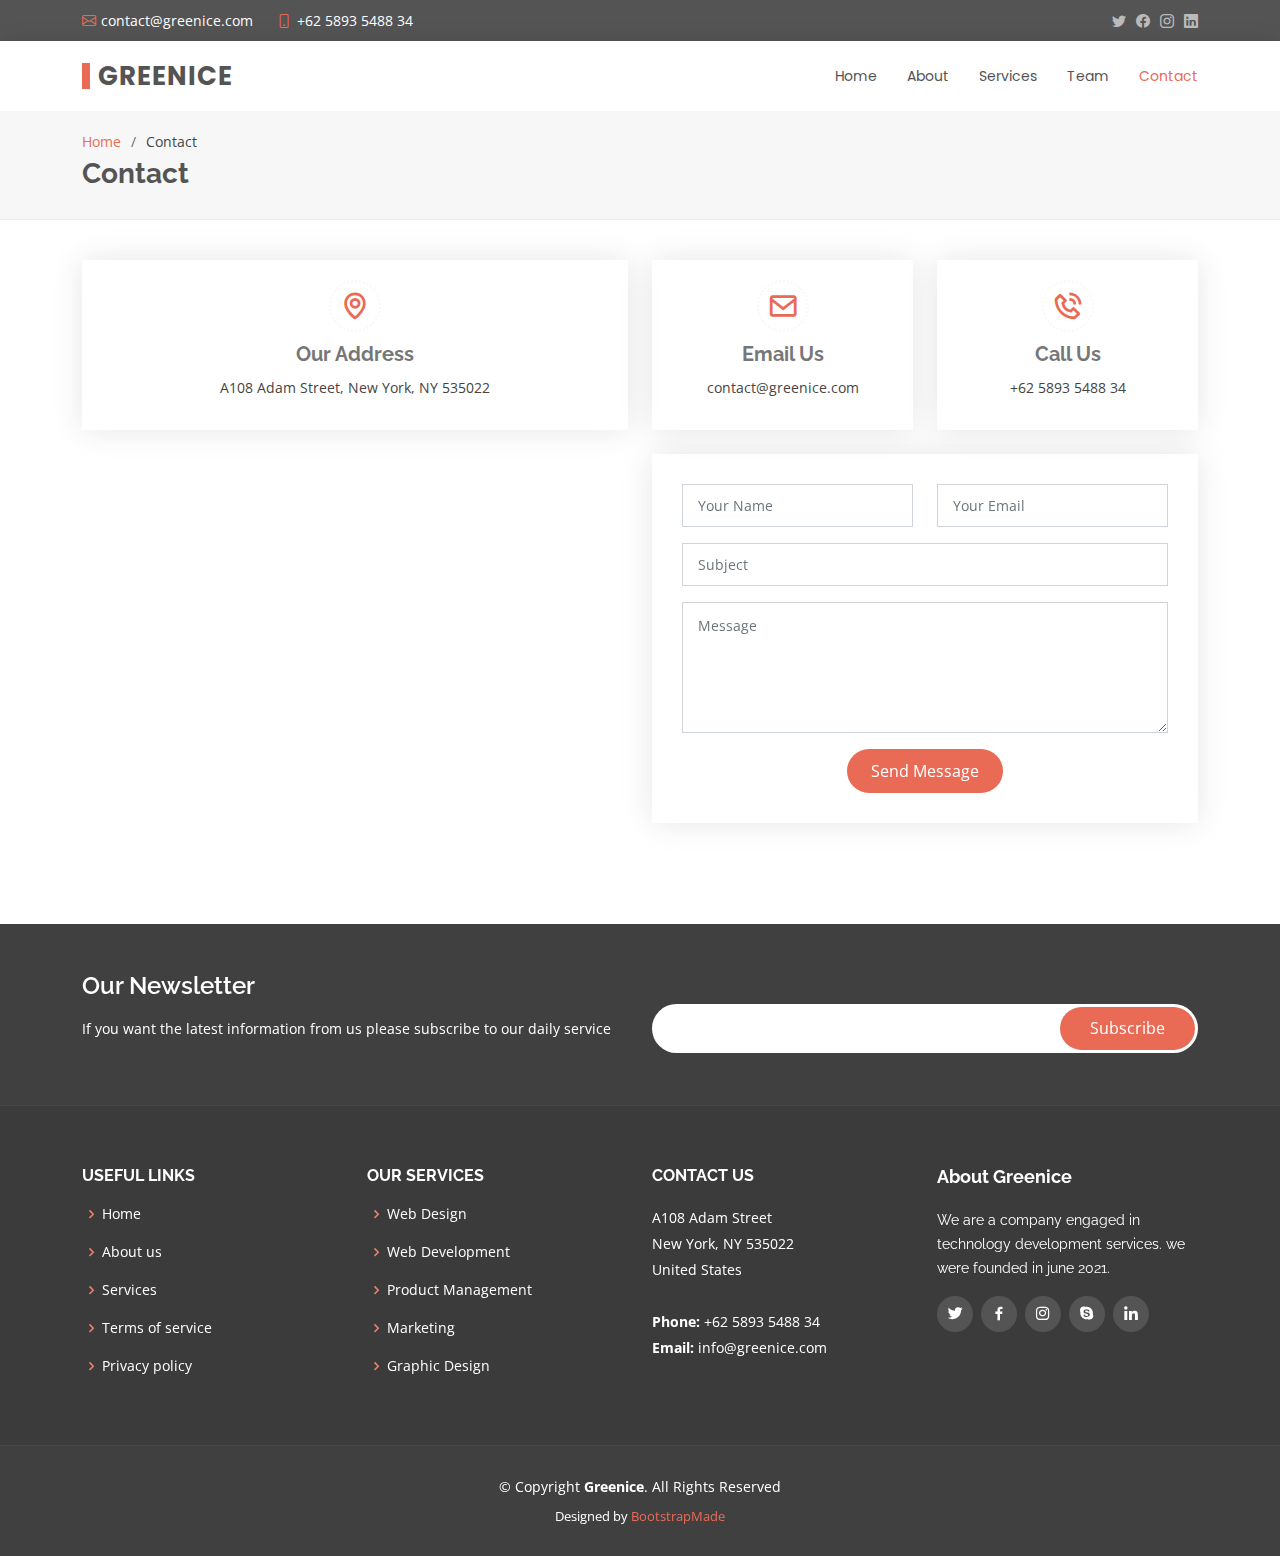
<file: contact.html>
<!DOCTYPE html>
<html lang="en">

<head>
  <meta charset="utf-8">
  <meta content="width=device-width, initial-scale=1.0" name="viewport">

  <title>Contact - Greenice</title>
  <meta content="" name="description">
  <meta content="" name="keywords">

  <!-- Favicons -->
  <link href="assets/img/favicon.png" rel="icon">
  <link href="assets/img/apple-touch-icon.png" rel="apple-touch-icon">

  <!-- Google Fonts -->
  <link href="https://fonts.googleapis.com/css?family=Open+Sans:300,300i,400,400i,600,600i,700,700i|Raleway:300,300i,400,400i,500,500i,600,600i,700,700i|Poppins:300,300i,400,400i,500,500i,600,600i,700,700i" rel="stylesheet">

  <!-- Vendor CSS Files -->
  <link href="assets/vendor/animate.css/animate.min.css" rel="stylesheet">
  <link href="assets/vendor/bootstrap/css/bootstrap.min.css" rel="stylesheet">
  <link href="assets/vendor/bootstrap-icons/bootstrap-icons.css" rel="stylesheet">
  <link href="assets/vendor/boxicons/css/boxicons.min.css" rel="stylesheet">
  <link href="assets/vendor/glightbox/css/glightbox.min.css" rel="stylesheet">
  <link href="assets/vendor/swiper/swiper-bundle.min.css" rel="stylesheet">

  <!-- Template Main CSS File -->
  <link href="assets/css/style.css" rel="stylesheet">

  <!-- =======================================================
  * Template Name: Greenice - v4.3.0
  * Template URL: https://bootstrapmade.com/Greenice-free-multipurpose-bootstrap-template/
  * Author: BootstrapMade.com
  * License: https://bootstrapmade.com/license/
  ======================================================== -->
</head>

<body>

  <!-- ======= Top Bar ======= -->
  <section id="topbar" class="d-flex align-items-center">
    <div class="container d-flex justify-content-center justify-content-md-between">
      <div class="contact-info d-flex align-items-center">
        <i class="bi bi-envelope d-flex align-items-center"><a href="mailto:contact@greenice.com">contact@greenice.com</a></i>
        <i class="bi bi-phone d-flex align-items-center ms-4"><span>+62 5893 5488 34</span></i>
      </div>
      <div class="social-links d-none d-md-flex align-items-center">
        <a href="#" class="twitter"><i class="bi bi-twitter"></i></a>
        <a href="#" class="facebook"><i class="bi bi-facebook"></i></a>
        <a href="#" class="instagram"><i class="bi bi-instagram"></i></a>
        <a href="#" class="linkedin"><i class="bi bi-linkedin"></i></i></a>
      </div>
    </div>
  </section>

  <!-- ======= Header ======= -->
  <header id="header" class="d-flex align-items-center">
    <div class="container d-flex justify-content-between align-items-center">

      <div class="logo">
        <h1><a href="index.html">Greenice</a></h1>
        <!-- Uncomment below if you prefer to use an image logo -->
        <!-- <a href="index.html"><img src="assets/img/logo.png" alt="" class="img-fluid"></a>-->
      </div>

      <nav id="navbar" class="navbar">
        <ul>
          <li><a href="index.html">Home</a></li>
          <li><a href="about.html">About</a></li>
          <li><a href="services.html">Services</a></li>
          
          <li><a href="team.html">Team</a></li>
          <li><a class="active"  href="contact.html">Contact</a></li>
        </ul>
        <i class="bi bi-list mobile-nav-toggle"></i>
      </nav>

    </div>
  </header><!-- End Header -->

  <main id="main">

    <!-- ======= Breadcrumbs ======= -->
    <section id="breadcrumbs" class="breadcrumbs">
      <div class="container">

        <ol>
          <li><a href="index.html">Home</a></li>
          <li>Contact</li>
        </ol>
        <h2>Contact</h2>

      </div>
    </section><!-- End Breadcrumbs -->

    <!-- ======= Contact Section ======= -->
    <section id="contact" class="contact">
      <div class="container">

        <div class="row">
          <div class="col-lg-6">
            <div class="info-box mb-4">
              <i class="bx bx-map"></i>
              <h3>Our Address</h3>
              <p>A108 Adam Street, New York, NY 535022</p>
            </div>
          </div>

          <div class="col-lg-3 col-md-6">
            <div class="info-box  mb-4">
              <i class="bx bx-envelope"></i>
              <h3>Email Us</h3>
              <p>contact@greenice.com</p>
            </div>
          </div>

          <div class="col-lg-3 col-md-6">
            <div class="info-box  mb-4">
              <i class="bx bx-phone-call"></i>
              <h3>Call Us</h3>
              <p>+62 5893 5488 34</p>
            </div>
          </div>

        </div>

        <div class="row">

          <div class="col-lg-6 ">
            <iframe class="mb-4 mb-lg-0" src="https://www.google.com/maps/embed?pb=!1m14!1m8!1m3!1d12097.433213460943!2d-74.0062269!3d40.7101282!3m2!1i1024!2i768!4f13.1!3m3!1m2!1s0x0%3A0xb89d1fe6bc499443!2sDowntown+Conference+Center!5e0!3m2!1smk!2sbg!4v1539943755621" frameborder="0" style="border:0; width: 100%; height: 384px;" allowfullscreen></iframe>
          </div>

          <div class="col-lg-6">
            <form action="forms/contact.php" method="post" role="form" class="php-email-form">
              <div class="row">
                <div class="col-md-6 form-group">
                  <input type="text" name="name" class="form-control" id="name" placeholder="Your Name" required>
                </div>
                <div class="col-md-6 form-group mt-3 mt-md-0">
                  <input type="email" class="form-control" name="email" id="email" placeholder="Your Email" required>
                </div>
              </div>
              <div class="form-group mt-3">
                <input type="text" class="form-control" name="subject" id="subject" placeholder="Subject" required>
              </div>
              <div class="form-group mt-3">
                <textarea class="form-control" name="message" rows="5" placeholder="Message" required></textarea>
              </div>
              <div class="my-3">
                <div class="loading">Loading</div>
                <div class="error-message"></div>
                <div class="sent-message">Your message has been sent. Thank you!</div>
              </div>
              <div class="text-center"><button type="submit">Send Message</button></div>
            </form>
          </div>

        </div>

      </div>
    </section><!-- End Contact Section -->

  </main><!-- End #main -->

  <footer id="footer">

    <div class="footer-newsletter">
      <div class="container">
        <div class="row">
          <div class="col-lg-6">
            <h4>Our Newsletter</h4>
            <p>If you want the latest information from us please subscribe to our daily service </p>
          </div>
          <div class="col-lg-6">
            <form action="" method="post">
              <input type="email" name="email"><input type="submit" value="Subscribe">
            </form>
          </div>
        </div>
      </div>
    </div>

    <div class="footer-top">
      <div class="container">
        <div class="row">

          <div class="col-lg-3 col-md-6 footer-links">
            <h4>Useful Links</h4>
            <ul>
              <li><i class="bx bx-chevron-right"></i> <a href="#">Home</a></li>
              <li><i class="bx bx-chevron-right"></i> <a href="#">About us</a></li>
              <li><i class="bx bx-chevron-right"></i> <a href="#">Services</a></li>
              <li><i class="bx bx-chevron-right"></i> <a href="#">Terms of service</a></li>
              <li><i class="bx bx-chevron-right"></i> <a href="#">Privacy policy</a></li>
            </ul>
          </div>

          <div class="col-lg-3 col-md-6 footer-links">
            <h4>Our Services</h4>
            <ul>
              <li><i class="bx bx-chevron-right"></i> <a href="#">Web Design</a></li>
              <li><i class="bx bx-chevron-right"></i> <a href="#">Web Development</a></li>
              <li><i class="bx bx-chevron-right"></i> <a href="#">Product Management</a></li>
              <li><i class="bx bx-chevron-right"></i> <a href="#">Marketing</a></li>
              <li><i class="bx bx-chevron-right"></i> <a href="#">Graphic Design</a></li>
            </ul>
          </div>

          <div class="col-lg-3 col-md-6 footer-contact">
            <h4>Contact Us</h4>
            <p>
              A108 Adam Street <br>
              New York, NY 535022<br>
              United States <br><br>
              <strong>Phone:</strong> +62 5893 5488 34<br>
              <strong>Email:</strong> info@greenice.com<br>
            </p>

          </div>

          <div class="col-lg-3 col-md-6 footer-info">
            <h3>About Greenice</h3>
            <p>We are a company engaged in technology development services. we were founded in june 2021.</p>
            <div class="social-links mt-3">
              <a href="#" class="twitter"><i class="bx bxl-twitter"></i></a>
              <a href="#" class="facebook"><i class="bx bxl-facebook"></i></a>
              <a href="#" class="instagram"><i class="bx bxl-instagram"></i></a>
              <a href="#" class="google-plus"><i class="bx bxl-skype"></i></a>
              <a href="#" class="linkedin"><i class="bx bxl-linkedin"></i></a>
            </div>
          </div>

        </div>
      </div>
    </div>

    <div class="container">
      <div class="copyright">
        &copy; Copyright <strong><span>Greenice</span></strong>. All Rights Reserved
      </div>
      <div class="credits">
        <!-- All the links in the footer should remain intact. -->
        <!-- You can delete the links only if you purchased the pro version. -->
        <!-- Licensing information: https://bootstrapmade.com/license/ -->
        <!-- Purchase the pro version with working PHP/AJAX contact form: https://bootstrapmade.com/Greenice-free-multipurpose-bootstrap-template/ -->
        Designed by <a href="https://bootstrapmade.com/">BootstrapMade</a>
      </div>
    </div>
  </footer>

  <a href="#" class="back-to-top d-flex align-items-center justify-content-center"><i class="bi bi-arrow-up-short"></i></a>

  <!-- Vendor JS Files -->
  <script src="assets/vendor/bootstrap/js/bootstrap.bundle.min.js"></script>
  <script src="assets/vendor/glightbox/js/glightbox.min.js"></script>
  <script src="assets/vendor/isotope-layout/isotope.pkgd.min.js"></script>
  <script src="assets/vendor/php-email-form/validate.js"></script>
  <script src="assets/vendor/purecounter/purecounter.js"></script>
  <script src="assets/vendor/swiper/swiper-bundle.min.js"></script>
  <script src="assets/vendor/waypoints/noframework.waypoints.js"></script>

  <!-- Template Main JS File -->
  <script src="assets/js/main.js"></script>

</body>

</html>
</file>
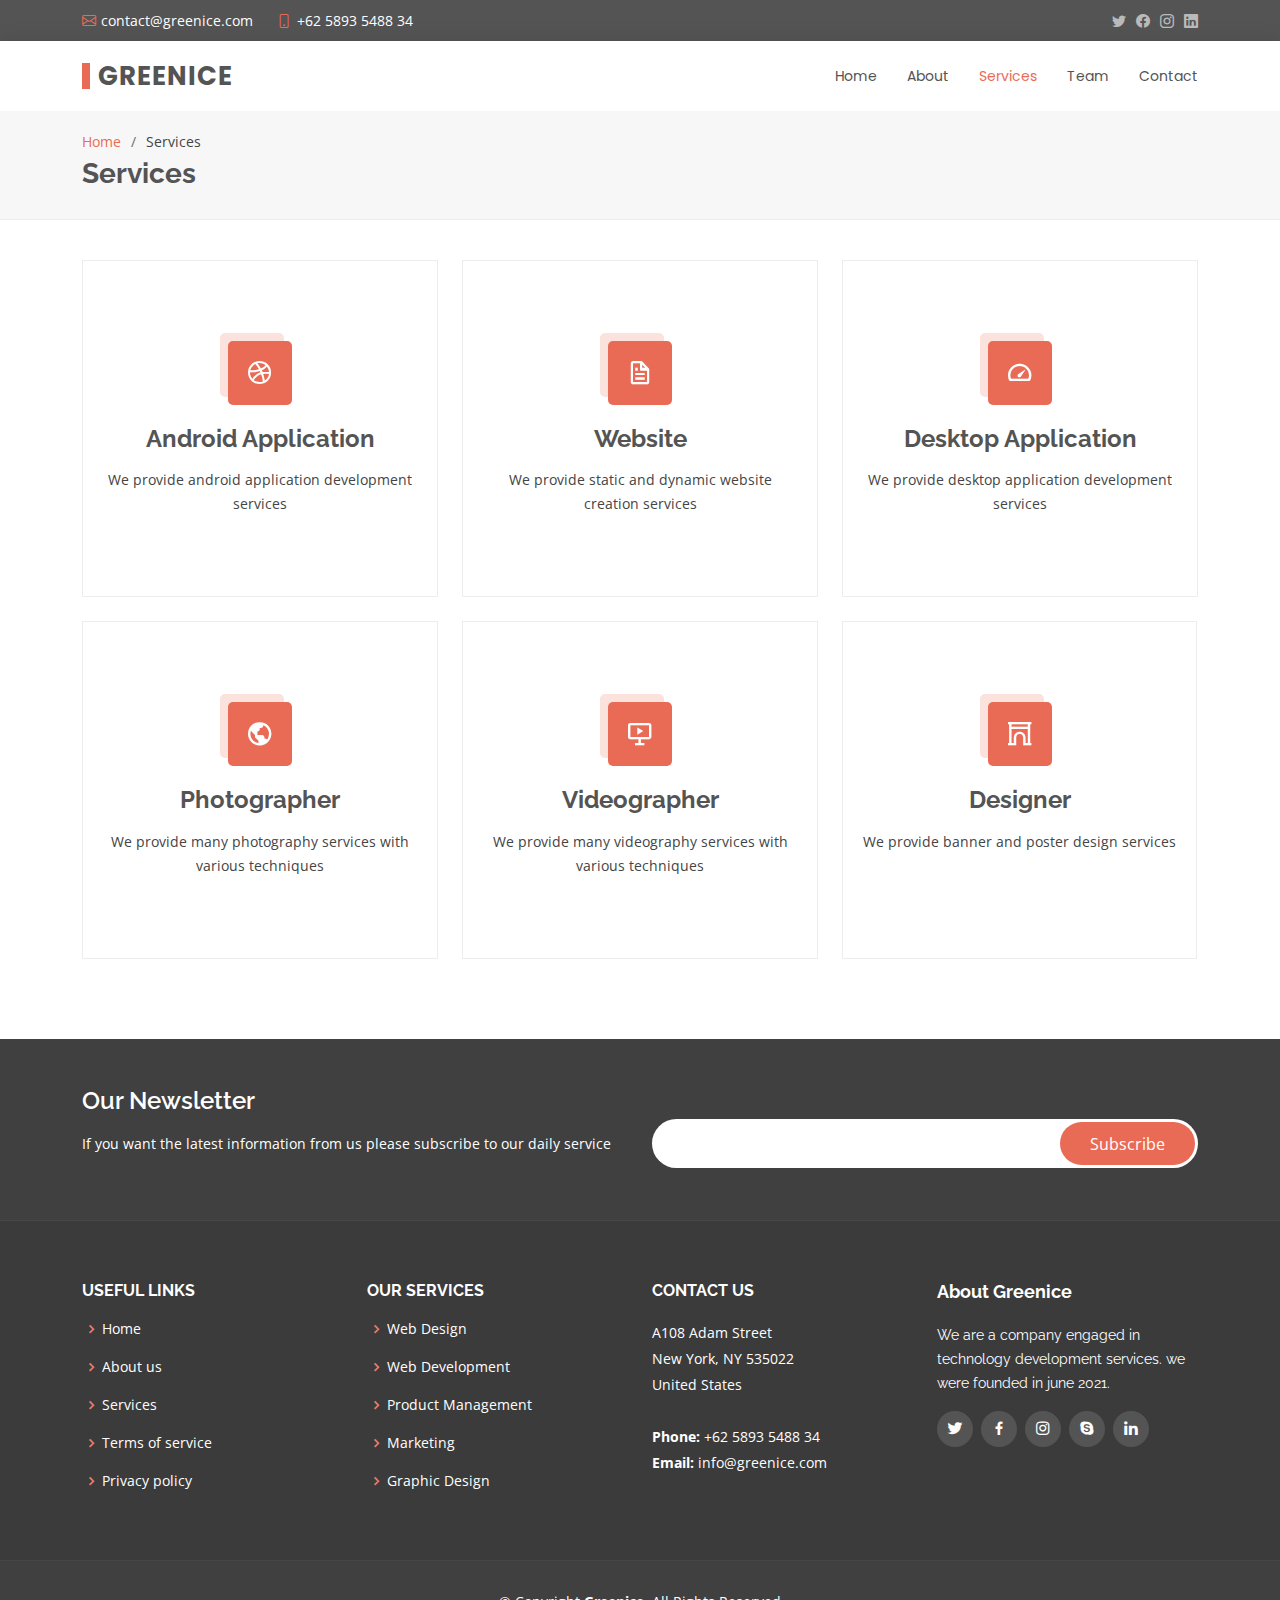
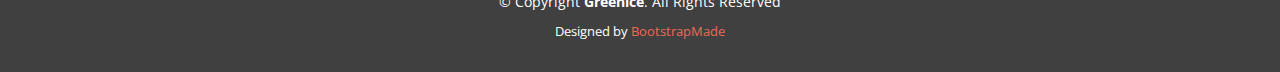
<file: services.html>
<!DOCTYPE html>
<html lang="en">

<head>
  <meta charset="utf-8">
  <meta content="width=device-width, initial-scale=1.0" name="viewport">

  <title>Service - Greenice</title>
  <meta content="" name="description">
  <meta content="" name="keywords">

  <!-- Favicons -->
  <link href="assets/img/favicon.png" rel="icon">
  <link href="assets/img/apple-touch-icon.png" rel="apple-touch-icon">

  <!-- Google Fonts -->
  <link href="https://fonts.googleapis.com/css?family=Open+Sans:300,300i,400,400i,600,600i,700,700i|Raleway:300,300i,400,400i,500,500i,600,600i,700,700i|Poppins:300,300i,400,400i,500,500i,600,600i,700,700i" rel="stylesheet">

  <!-- Vendor CSS Files -->
  <link href="assets/vendor/animate.css/animate.min.css" rel="stylesheet">
  <link href="assets/vendor/bootstrap/css/bootstrap.min.css" rel="stylesheet">
  <link href="assets/vendor/bootstrap-icons/bootstrap-icons.css" rel="stylesheet">
  <link href="assets/vendor/boxicons/css/boxicons.min.css" rel="stylesheet">
  <link href="assets/vendor/glightbox/css/glightbox.min.css" rel="stylesheet">
  <link href="assets/vendor/swiper/swiper-bundle.min.css" rel="stylesheet">

  <!-- Template Main CSS File -->
  <link href="assets/css/style.css" rel="stylesheet">

  <!-- =======================================================
  * Template Name: Greenice - v4.3.0
  * Template URL: https://bootstrapmade.com/Greenice-free-multipurpose-bootstrap-template/
  * Author: BootstrapMade.com
  * License: https://bootstrapmade.com/license/
  ======================================================== -->
</head>

<body>

  <!-- ======= Top Bar ======= -->
  <section id="topbar" class="d-flex align-items-center">
    <div class="container d-flex justify-content-center justify-content-md-between">
      <div class="contact-info d-flex align-items-center">
        <i class="bi bi-envelope d-flex align-items-center"><a href="mailto:contact@greenice.com">contact@greenice.com</a></i>
        <i class="bi bi-phone d-flex align-items-center ms-4"><span>+62 5893 5488 34</span></i>
      </div>
      <div class="social-links d-none d-md-flex align-items-center">
        <a href="#" class="twitter"><i class="bi bi-twitter"></i></a>
        <a href="#" class="facebook"><i class="bi bi-facebook"></i></a>
        <a href="#" class="instagram"><i class="bi bi-instagram"></i></a>
        <a href="#" class="linkedin"><i class="bi bi-linkedin"></i></i></a>
      </div>
    </div>
  </section>

  <!-- ======= Header ======= -->
  <header id="header" class="d-flex align-items-center">
    <div class="container d-flex justify-content-between align-items-center">

      <div class="logo">
        <h1><a href="index.html">Greenice</a></h1>
        <!-- Uncomment below if you prefer to use an image logo -->
        <!-- <a href="index.html"><img src="assets/img/logo.png" alt="" class="img-fluid"></a>-->
      </div>

      <nav id="navbar" class="navbar">
        <ul>
          <li><a href="index.html">Home</a></li>
          <li><a href="about.html">About</a></li>
          <li><a class="active" href="services.html">Services</a></li>
          
          <li><a href="team.html">Team</a></li>
          <li><a href="contact.html">Contact</a></li>
        </ul>
        <i class="bi bi-list mobile-nav-toggle"></i>
      </nav>

    </div>
  </header><!-- End Header -->

  <main id="main">

    <!-- ======= Breadcrumbs ======= -->
    <section id="breadcrumbs" class="breadcrumbs">
      <div class="container">

        <ol>
          <li><a href="index.html">Home</a></li>
          <li>Services</li>
        </ol>
        <h2>Services</h2>

      </div>
    </section><!-- End Breadcrumbs -->

    <section id="services" class="services">
      <div class="container">

        <div class="row">
          <div class="col-lg-4 col-md-6 d-flex align-items-stretch">
            <div class="icon-box">
              <div class="icon"><i class="bx bxl-dribbble"></i></div>
              <h4><a href="">Android Application</a></h4>
              <p>We provide android application development services</p>
            </div>
          </div>

          <div class="col-lg-4 col-md-6 d-flex align-items-stretch mt-4 mt-md-0">
            <div class="icon-box">
              <div class="icon"><i class="bx bx-file"></i></div>
              <h4><a href="">Website</a></h4>
              <p>We provide static and dynamic website creation services</p>
            </div>
          </div>

          <div class="col-lg-4 col-md-6 d-flex align-items-stretch mt-4 mt-lg-0">
            <div class="icon-box">
              <div class="icon"><i class="bx bx-tachometer"></i></div>
              <h4><a href="">Desktop Application</a></h4>
              <p>We provide desktop application development services</p>
            </div>
          </div>

          <div class="col-lg-4 col-md-6 d-flex align-items-stretch mt-4">
            <div class="icon-box">
              <div class="icon"><i class="bx bx-world"></i></div>
              <h4><a href="">Photographer</a></h4>
              <p>We provide many photography services with various techniques</p>
            </div>
          </div>

          <div class="col-lg-4 col-md-6 d-flex align-items-stretch mt-4">
            <div class="icon-box">
              <div class="icon"><i class="bx bx-slideshow"></i></div>
              <h4><a href="">Videographer</a></h4>
              <p>We provide many videography services with various techniques</p>
            </div>
          </div>

          <div class="col-lg-4 col-md-6 d-flex align-items-stretch mt-4">
            <div class="icon-box">
              <div class="icon"><i class="bx bx-arch"></i></div>
              <h4><a href="">Designer</a></h4>
              <p>We provide banner and poster design services</p>
            </div>
          </div>
        </div>
      </div>
    </section>

  </main><!-- End #main -->

  <footer id="footer">

    <div class="footer-newsletter">
      <div class="container">
        <div class="row">
          <div class="col-lg-6">
            <h4>Our Newsletter</h4>
            <p>If you want the latest information from us please subscribe to our daily service </p>
          </div>
          <div class="col-lg-6">
            <form action="" method="post">
              <input type="email" name="email"><input type="submit" value="Subscribe">
            </form>
          </div>
        </div>
      </div>
    </div>

    <div class="footer-top">
      <div class="container">
        <div class="row">

          <div class="col-lg-3 col-md-6 footer-links">
            <h4>Useful Links</h4>
            <ul>
              <li><i class="bx bx-chevron-right"></i> <a href="#">Home</a></li>
              <li><i class="bx bx-chevron-right"></i> <a href="#">About us</a></li>
              <li><i class="bx bx-chevron-right"></i> <a href="#">Services</a></li>
              <li><i class="bx bx-chevron-right"></i> <a href="#">Terms of service</a></li>
              <li><i class="bx bx-chevron-right"></i> <a href="#">Privacy policy</a></li>
            </ul>
          </div>

          <div class="col-lg-3 col-md-6 footer-links">
            <h4>Our Services</h4>
            <ul>
              <li><i class="bx bx-chevron-right"></i> <a href="#">Web Design</a></li>
              <li><i class="bx bx-chevron-right"></i> <a href="#">Web Development</a></li>
              <li><i class="bx bx-chevron-right"></i> <a href="#">Product Management</a></li>
              <li><i class="bx bx-chevron-right"></i> <a href="#">Marketing</a></li>
              <li><i class="bx bx-chevron-right"></i> <a href="#">Graphic Design</a></li>
            </ul>
          </div>

          <div class="col-lg-3 col-md-6 footer-contact">
            <h4>Contact Us</h4>
            <p>
              A108 Adam Street <br>
              New York, NY 535022<br>
              United States <br><br>
              <strong>Phone:</strong> +62 5893 5488 34<br>
              <strong>Email:</strong> info@greenice.com<br>
            </p>

          </div>

          <div class="col-lg-3 col-md-6 footer-info">
            <h3>About Greenice</h3>
            <p>We are a company engaged in technology development services. we were founded in june 2021.</p>
            <div class="social-links mt-3">
              <a href="#" class="twitter"><i class="bx bxl-twitter"></i></a>
              <a href="#" class="facebook"><i class="bx bxl-facebook"></i></a>
              <a href="#" class="instagram"><i class="bx bxl-instagram"></i></a>
              <a href="#" class="google-plus"><i class="bx bxl-skype"></i></a>
              <a href="#" class="linkedin"><i class="bx bxl-linkedin"></i></a>
            </div>
          </div>

        </div>
      </div>
    </div>

    <div class="container">
      <div class="copyright">
        &copy; Copyright <strong><span>Greenice</span></strong>. All Rights Reserved
      </div>
      <div class="credits">
        <!-- All the links in the footer should remain intact. -->
        <!-- You can delete the links only if you purchased the pro version. -->
        <!-- Licensing information: https://bootstrapmade.com/license/ -->
        <!-- Purchase the pro version with working PHP/AJAX contact form: https://bootstrapmade.com/Greenice-free-multipurpose-bootstrap-template/ -->
        Designed by <a href="https://bootstrapmade.com/">BootstrapMade</a>
      </div>
    </div>
  </footer>

  <a href="#" class="back-to-top d-flex align-items-center justify-content-center"><i class="bi bi-arrow-up-short"></i></a>

  <!-- Vendor JS Files -->
  <script src="assets/vendor/bootstrap/js/bootstrap.bundle.min.js"></script>
  <script src="assets/vendor/glightbox/js/glightbox.min.js"></script>
  <script src="assets/vendor/isotope-layout/isotope.pkgd.min.js"></script>
  <script src="assets/vendor/php-email-form/validate.js"></script>
  <script src="assets/vendor/purecounter/purecounter.js"></script>
  <script src="assets/vendor/swiper/swiper-bundle.min.js"></script>
  <script src="assets/vendor/waypoints/noframework.waypoints.js"></script>

  <!-- Template Main JS File -->
  <script src="assets/js/main.js"></script>

</body>

</html>
</file>
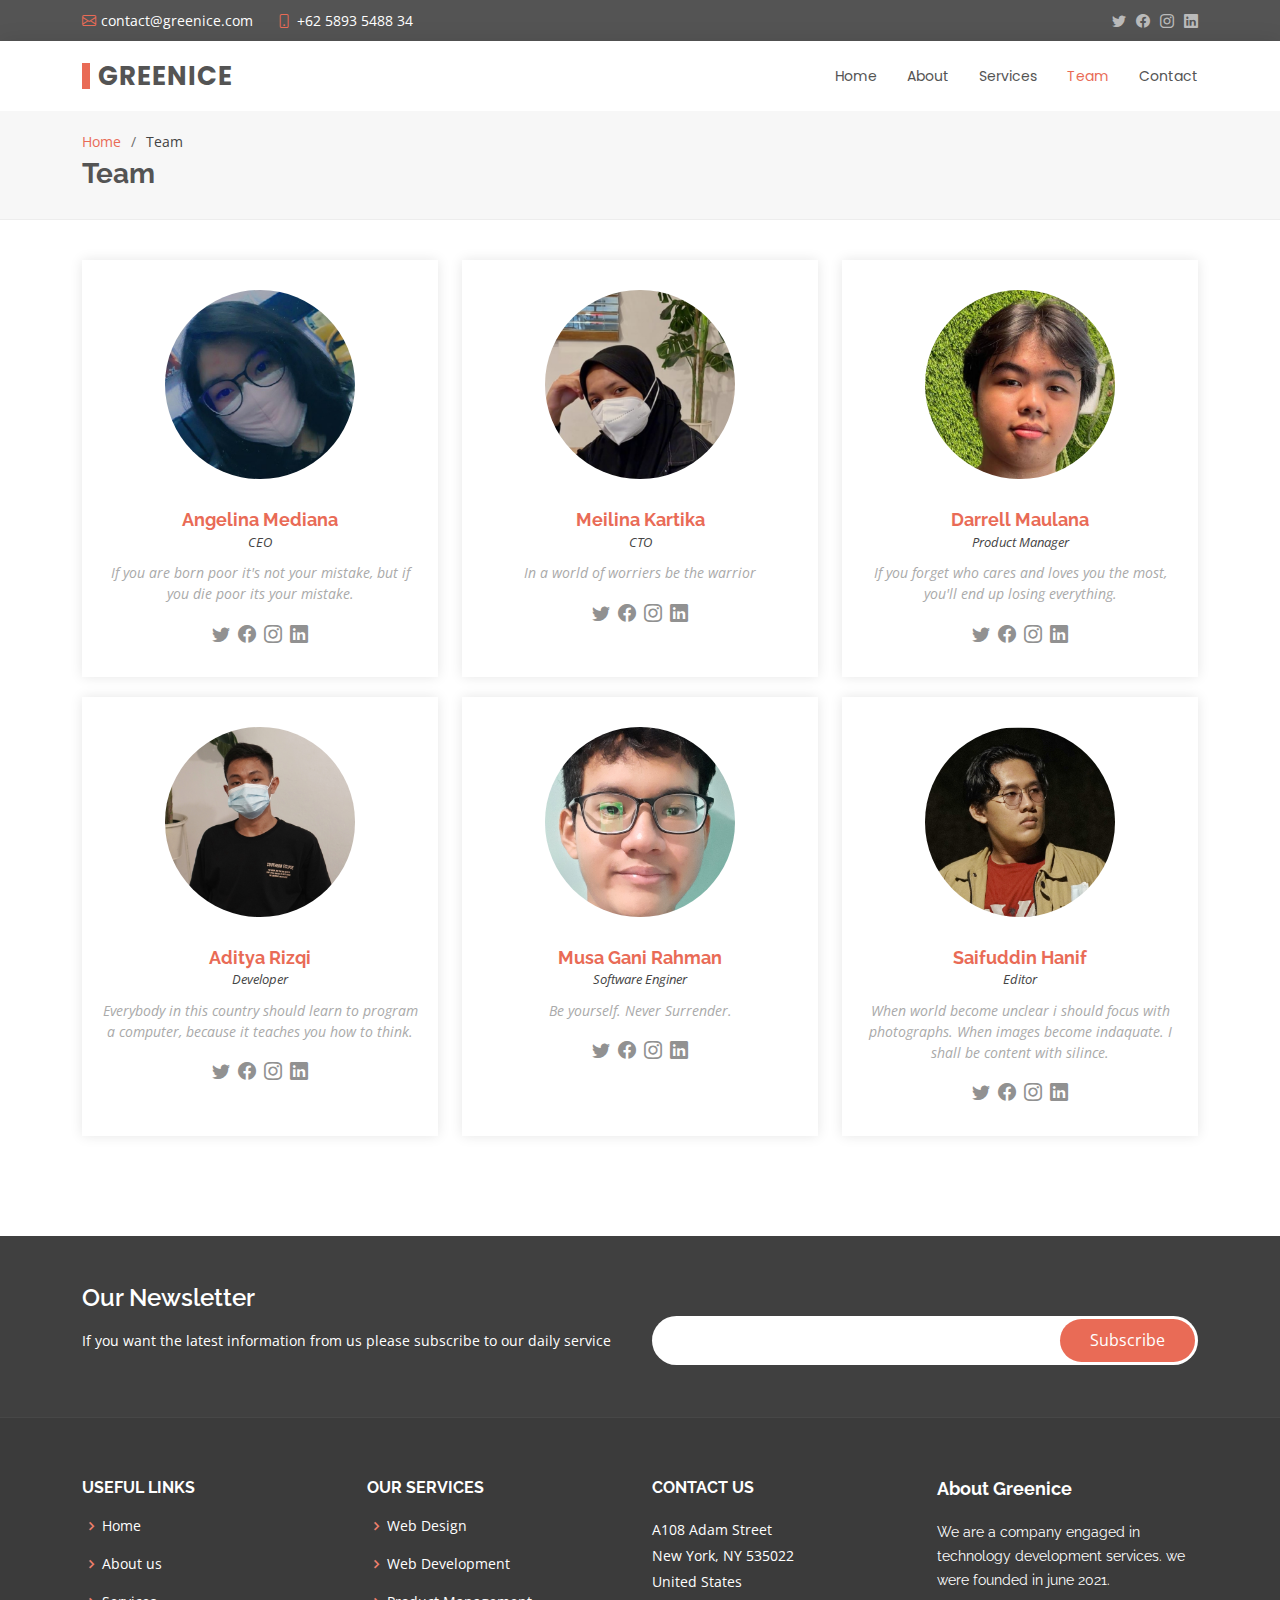
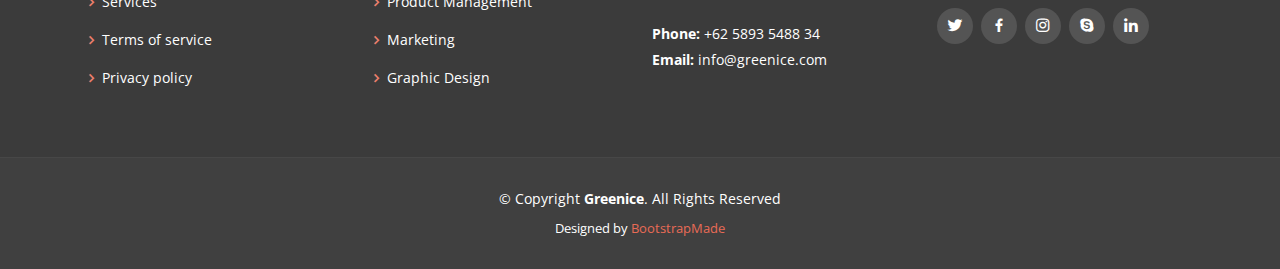
<file: team.html>
<!DOCTYPE html>
<html lang="en">

<head>
  <meta charset="utf-8">
  <meta content="width=device-width, initial-scale=1.0" name="viewport">

  <title>Team - Greenice</title>
  <meta content="" name="description">
  <meta content="" name="keywords">

  <!-- Favicons -->
  <link href="assets/img/favicon.png" rel="icon">
  <link href="assets/img/apple-touch-icon.png" rel="apple-touch-icon">

  <!-- Google Fonts -->
  <link href="https://fonts.googleapis.com/css?family=Open+Sans:300,300i,400,400i,600,600i,700,700i|Raleway:300,300i,400,400i,500,500i,600,600i,700,700i|Poppins:300,300i,400,400i,500,500i,600,600i,700,700i" rel="stylesheet">

  <!-- Vendor CSS Files -->
  <link href="assets/vendor/animate.css/animate.min.css" rel="stylesheet">
  <link href="assets/vendor/bootstrap/css/bootstrap.min.css" rel="stylesheet">
  <link href="assets/vendor/bootstrap-icons/bootstrap-icons.css" rel="stylesheet">
  <link href="assets/vendor/boxicons/css/boxicons.min.css" rel="stylesheet">
  <link href="assets/vendor/glightbox/css/glightbox.min.css" rel="stylesheet">
  <link href="assets/vendor/swiper/swiper-bundle.min.css" rel="stylesheet">

  <!-- Template Main CSS File -->
  <link href="assets/css/style.css" rel="stylesheet">

  <!-- =======================================================
  * Template Name: Greenice - v4.3.0
  * Template URL: https://bootstrapmade.com/Greenice-free-multipurpose-bootstrap-template/
  * Author: BootstrapMade.com
  * License: https://bootstrapmade.com/license/
  ======================================================== -->
</head>

<body>

  <!-- ======= Top Bar ======= -->
  <section id="topbar" class="d-flex align-items-center">
    <div class="container d-flex justify-content-center justify-content-md-between">
      <div class="contact-info d-flex align-items-center">
        <i class="bi bi-envelope d-flex align-items-center"><a href="mailto:contact@greenice.com">contact@greenice.com</a></i>
        <i class="bi bi-phone d-flex align-items-center ms-4"><span>+62 5893 5488 34</span></i>
      </div>
      <div class="social-links d-none d-md-flex align-items-center">
        <a href="#" class="twitter"><i class="bi bi-twitter"></i></a>
        <a href="#" class="facebook"><i class="bi bi-facebook"></i></a>
        <a href="#" class="instagram"><i class="bi bi-instagram"></i></a>
        <a href="#" class="linkedin"><i class="bi bi-linkedin"></i></i></a>
      </div>
    </div>
  </section>

  <!-- ======= Header ======= -->
  <header id="header" class="d-flex align-items-center">
    <div class="container d-flex justify-content-between align-items-center">

      <div class="logo">
        <h1><a href="index.html">Greenice</a></h1>
        <!-- Uncomment below if you prefer to use an image logo -->
        <!-- <a href="index.html"><img src="assets/img/logo.png" alt="" class="img-fluid"></a>-->
      </div>

      <nav id="navbar" class="navbar">
        <ul>
          <li><a href="index.html">Home</a></li>
          <li><a href="about.html">About</a></li>
          <li><a href="services.html">Services</a></li>
          
          <li><a class="active" href="team.html">Team</a></li>
          <li><a href="contact.html">Contact</a></li>
        </ul>
        <i class="bi bi-list mobile-nav-toggle"></i>
      </nav><!-- .navbar -->

    </div>
  </header><!-- End Header -->

  <main id="main">

    <!-- ======= Breadcrumbs ======= -->
    <section id="breadcrumbs" class="breadcrumbs">
      <div class="container">

        <ol>
          <li><a href="index.html">Home</a></li>
          <li>Team</li>
        </ol>
        <h2>Team</h2>

      </div>
    </section><!-- End Breadcrumbs -->

    <!-- ======= Team Section ======= -->
    <section id="team" class="team">
      <div class="container">

        <div class="row">
          <div class="col-lg-4 col-md-6 d-flex align-items-stretch">
            <div class="member">
              <img src="assets/img/diana.jpg" alt="">
              <h4><a href="https://divedive.d380q4cqm9oj12.amplifyapp.com/" target="_blank">Angelina Mediana</a></h4>
              <span>CEO</span>
              <p>
                If you are born poor it's not your mistake, but if you die poor its your mistake.
              </p>
              <div class="social">
                <a href=""><i class="bi bi-twitter"></i></a>
                <a href=""><i class="bi bi-facebook"></i></a>
                <a href=""><i class="bi bi-instagram"></i></a>
                <a href=""><i class="bi bi-linkedin"></i></a>
              </div>
            </div>
          </div>

          <div class="col-lg-4 col-md-6 d-flex align-items-stretch">
            <div class="member">
              <img src="assets/img/meilina.png" alt="">
              <h4><a href="https://meilina.d3mmohdszptjnb.amplifyapp.com/" target="_blank">Meilina Kartika</a></h4>
              <span>CTO</span>
              <p>
                In a world of worriers be the warrior
              </p>
              <div class="social">
                <a href=""><i class="bi bi-twitter"></i></a>
                <a href=""><i class="bi bi-facebook"></i></a>
                <a href=""><i class="bi bi-instagram"></i></a>
                <a href=""><i class="bi bi-linkedin"></i></a>
              </div>
            </div>
          </div>

          <div class="col-lg-4 col-md-6 d-flex align-items-stretch">
            <div class="member">
              <img src="assets/img/darrel.png" alt="">
              <h4><a href="https://dev.d1j2dirfqn2pia.amplifyapp.com/" target="_blank">Darrell Maulana</a></h4>
              <span>Product Manager</span>
              <p>
                If you forget who cares and loves you the most, you'll end up losing everything.
              </p>
              <div class="social">
                <a href=""><i class="bi bi-twitter"></i></a>
                <a href=""><i class="bi bi-facebook"></i></a>
                <a href=""><i class="bi bi-instagram"></i></a>
                <a href=""><i class="bi bi-linkedin"></i></a>
              </div>
            </div>
          </div>

          <div class="col-lg-4 col-md-6 d-flex align-items-stretch">
            <div class="member">
              <img src="assets/img/adit.png" alt="">
              <h4><a href="https://dev3533.d2deqf5ytk9vp4.amplifyapp.com/" target="_blank">Aditya Rizqi</a></h4>
              <span>Developer</span>
              <p>
                Everybody in this country should learn to program a computer, because it teaches you how to think.
              </p>
              <div class="social">
                <a href=""><i class="bi bi-twitter"></i></a>
                <a href=""><i class="bi bi-facebook"></i></a>
                <a href=""><i class="bi bi-instagram"></i></a>
                <a href=""><i class="bi bi-linkedin"></i></a>
              </div>
            </div>
          </div>

          <div class="col-lg-4 col-md-6 d-flex align-items-stretch">
            <div class="member">
              <img src="assets/img/gani.png" alt="">
              <h4><a href="https://master.dcf53w21wvdfj.amplifyapp.com/" target="_blank">Musa Gani Rahman</a></h4>
              <span>Software Enginer</span>
              <p>
                Be yourself. Never Surrender.
              </p>
              <div class="social">
                <a href=""><i class="bi bi-twitter"></i></a>
                <a href=""><i class="bi bi-facebook"></i></a>
                <a href=""><i class="bi bi-instagram"></i></a>
                <a href=""><i class="bi bi-linkedin"></i></a>
              </div>
            </div>
          </div>

          <div class="col-lg-4 col-md-6 d-flex align-items-stretch">
            <div class="member">
              <img src="assets/img/hanip.png" alt="">
              <h4><a href="https://dev9644.db9k3me4tkvzy.amplifyapp.com/" target="_blank">Saifuddin Hanif</a></h4>
              <span>Editor</span>
              <p>
                When world become unclear i should focus with photographs. When images become indaquate. I shall be content with silince.
              </p>
              <div class="social">
                <a href=""><i class="bi bi-twitter"></i></a>
                <a href=""><i class="bi bi-facebook"></i></a>
                <a href=""><i class="bi bi-instagram"></i></a>
                <a href=""><i class="bi bi-linkedin"></i></a>
              </div>
            </div>
          </div>
        </div>
      </div>
    </section><!-- End Team Section -->

  </main><!-- End #main -->

  <footer id="footer">

    <div class="footer-newsletter">
      <div class="container">
        <div class="row">
          <div class="col-lg-6">
            <h4>Our Newsletter</h4>
            <p>If you want the latest information from us please subscribe to our daily service </p>
          </div>
          <div class="col-lg-6">
            <form action="" method="post">
              <input type="email" name="email"><input type="submit" value="Subscribe">
            </form>
          </div>
        </div>
      </div>
    </div>

    <div class="footer-top">
      <div class="container">
        <div class="row">

          <div class="col-lg-3 col-md-6 footer-links">
            <h4>Useful Links</h4>
            <ul>
              <li><i class="bx bx-chevron-right"></i> <a href="#">Home</a></li>
              <li><i class="bx bx-chevron-right"></i> <a href="#">About us</a></li>
              <li><i class="bx bx-chevron-right"></i> <a href="#">Services</a></li>
              <li><i class="bx bx-chevron-right"></i> <a href="#">Terms of service</a></li>
              <li><i class="bx bx-chevron-right"></i> <a href="#">Privacy policy</a></li>
            </ul>
          </div>

          <div class="col-lg-3 col-md-6 footer-links">
            <h4>Our Services</h4>
            <ul>
              <li><i class="bx bx-chevron-right"></i> <a href="#">Web Design</a></li>
              <li><i class="bx bx-chevron-right"></i> <a href="#">Web Development</a></li>
              <li><i class="bx bx-chevron-right"></i> <a href="#">Product Management</a></li>
              <li><i class="bx bx-chevron-right"></i> <a href="#">Marketing</a></li>
              <li><i class="bx bx-chevron-right"></i> <a href="#">Graphic Design</a></li>
            </ul>
          </div>

          <div class="col-lg-3 col-md-6 footer-contact">
            <h4>Contact Us</h4>
            <p>
              A108 Adam Street <br>
              New York, NY 535022<br>
              United States <br><br>
              <strong>Phone:</strong> +62 5893 5488 34<br>
              <strong>Email:</strong> info@greenice.com<br>
            </p>

          </div>

          <div class="col-lg-3 col-md-6 footer-info">
            <h3>About Greenice</h3>
            <p>We are a company engaged in technology development services. we were founded in june 2021.</p>
            <div class="social-links mt-3">
              <a href="#" class="twitter"><i class="bx bxl-twitter"></i></a>
              <a href="#" class="facebook"><i class="bx bxl-facebook"></i></a>
              <a href="#" class="instagram"><i class="bx bxl-instagram"></i></a>
              <a href="#" class="google-plus"><i class="bx bxl-skype"></i></a>
              <a href="#" class="linkedin"><i class="bx bxl-linkedin"></i></a>
            </div>
          </div>

        </div>
      </div>
    </div>

    <div class="container">
      <div class="copyright">
        &copy; Copyright <strong><span>Greenice</span></strong>. All Rights Reserved
      </div>
      <div class="credits">
        <!-- All the links in the footer should remain intact. -->
        <!-- You can delete the links only if you purchased the pro version. -->
        <!-- Licensing information: https://bootstrapmade.com/license/ -->
        <!-- Purchase the pro version with working PHP/AJAX contact form: https://bootstrapmade.com/Greenice-free-multipurpose-bootstrap-template/ -->
        Designed by <a href="https://bootstrapmade.com/">BootstrapMade</a>
      </div>
    </div>
  </footer>

  <a href="#" class="back-to-top d-flex align-items-center justify-content-center"><i class="bi bi-arrow-up-short"></i></a>

  <!-- Vendor JS Files -->
  <script src="assets/vendor/bootstrap/js/bootstrap.bundle.min.js"></script>
  <script src="assets/vendor/glightbox/js/glightbox.min.js"></script>
  <script src="assets/vendor/isotope-layout/isotope.pkgd.min.js"></script>
  <script src="assets/vendor/php-email-form/validate.js"></script>
  <script src="assets/vendor/purecounter/purecounter.js"></script>
  <script src="assets/vendor/swiper/swiper-bundle.min.js"></script>
  <script src="assets/vendor/waypoints/noframework.waypoints.js"></script>

  <!-- Template Main JS File -->
  <script src="assets/js/main.js"></script>

</body>

</html>
</file>
<file: assets/css/style.css>
/**
* Template Name: Greenice - v4.3.0
* Template URL: https://bootstrapmade.com/Greenice-free-multipurpose-bootstrap-template/
* Author: BootstrapMade.com
* License: https://bootstrapmade.com/license/
*/

/*--------------------------------------------------------------
# General
--------------------------------------------------------------*/
body {
  font-family: "Open Sans", sans-serif;
  color: #444444;
}

a {
  color: #e96b56;
  text-decoration: none;
}

a:hover {
  color: #e6573f;
  text-decoration: none;
}

h1, h2, h3, h4, h5, h6 {
  font-family: "Raleway", sans-serif;
}

/*--------------------------------------------------------------
# Back to top button
--------------------------------------------------------------*/
.back-to-top {
  position: fixed;
  visibility: hidden;
  opacity: 0;
  right: 15px;
  bottom: 15px;
  z-index: 996;
  background: #e96b56;
  width: 40px;
  height: 40px;
  border-radius: 4px;
  transition: all 0.4s;
}

.back-to-top i {
  font-size: 28px;
  color: #fff;
  line-height: 0;
}

.back-to-top:hover {
  background: #ee8b7a;
  color: #fff;
}

.back-to-top.active {
  visibility: visible;
  opacity: 1;
}

/*--------------------------------------------------------------
# Top Bar
--------------------------------------------------------------*/
#topbar {
  background: #545454;
  padding: 10px 0;
  font-size: 14px;
}

#topbar .contact-info i {
  font-style: normal;
  color: #e96b56;
}

#topbar .contact-info i a, #topbar .contact-info i span {
  padding-left: 5px;
  color: #fff;
}

#topbar .contact-info i a {
  line-height: 0;
  transition: 0.3s;
}

#topbar .contact-info i a:hover {
  color: #e96b56;
}

#topbar .social-links a {
  color: #bababa;
  line-height: 0;
  transition: 0.3s;
  margin-left: 10px;
}

#topbar .social-links a:hover {
  color: white;
}

/*--------------------------------------------------------------
# Header
--------------------------------------------------------------*/
#header {
  height: 70px;
  transition: all 0.5s;
  z-index: 997;
  transition: all 0.5s;
  background: #fff;
  box-shadow: 0px 0px 20px 0px rgba(0, 0, 0, 0.1);
}

#header .logo h1 {
  font-size: 26px;
  padding: 0 0 0 8px;
  margin: 11px 0;
  line-height: 1;
  font-weight: 700;
  letter-spacing: 1px;
  text-transform: uppercase;
  font-family: "Poppins", sans-serif;
  border-left: 8px solid #e96b56;
}

#header .logo h1 a, #header .logo h1 a:hover {
  color: #545454;
  text-decoration: none;
}

#header .logo img {
  padding: 0;
  margin: 0;
  max-height: 40px;
}

.scrolled-offset {
  margin-top: 70px;
}

/*--------------------------------------------------------------
# Navigation Menu
--------------------------------------------------------------*/
/**
* Desktop Navigation 
*/
.navbar {
  padding: 0;
}

.navbar ul {
  margin: 0;
  padding: 0;
  display: flex;
  list-style: none;
  align-items: center;
}

.navbar li {
  position: relative;
}

.navbar a, .navbar a:focus {
  display: flex;
  align-items: center;
  justify-content: space-between;
  padding: 10px 0 10px 30px;
  font-family: "Poppins", sans-serif;
  font-size: 14px;
  color: #545454;
  white-space: nowrap;
  transition: 0.3s;
}

.navbar a i, .navbar a:focus i {
  font-size: 12px;
  line-height: 0;
  margin-left: 5px;
}

.navbar a:hover, .navbar .active, .navbar .active:focus, .navbar li:hover > a {
  color: #e96b56;
}

.navbar .getstarted {
  background: #e96b56;
  padding: 8px 20px;
  margin-left: 30px;
  border-radius: 4px;
  color: #fff;
}

.navbar .getstarted:hover {
  color: #fff;
  background: #ec7f6d;
}

.navbar .dropdown ul {
  display: block;
  position: absolute;
  left: 24px;
  top: calc(100% + 30px);
  margin: 0;
  padding: 10px 0;
  z-index: 99;
  opacity: 0;
  visibility: hidden;
  background: #fff;
  box-shadow: 0px 0px 30px rgba(127, 137, 161, 0.25);
  transition: 0.3s;
}

.navbar .dropdown ul li {
  min-width: 200px;
}

.navbar .dropdown ul a {
  padding: 10px 20px;
  font-size: 14px;
  text-transform: none;
  color: #545454;
}

.navbar .dropdown ul a i {
  font-size: 12px;
}

.navbar .dropdown ul a:hover, .navbar .dropdown ul .active:hover, .navbar .dropdown ul li:hover > a {
  color: #e96b56;
}

.navbar .dropdown:hover > ul {
  opacity: 1;
  top: 100%;
  visibility: visible;
}

.navbar .dropdown .dropdown ul {
  top: 0;
  left: calc(100% - 30px);
  visibility: hidden;
}

.navbar .dropdown .dropdown:hover > ul {
  opacity: 1;
  top: 0;
  left: 100%;
  visibility: visible;
}

@media (max-width: 1366px) {
  .navbar .dropdown .dropdown ul {
    left: -90%;
  }
  .navbar .dropdown .dropdown:hover > ul {
    left: -100%;
  }
}

/**
* Mobile Navigation 
*/
.mobile-nav-toggle {
  color: #545454;
  font-size: 28px;
  cursor: pointer;
  display: none;
  line-height: 0;
  transition: 0.5s;
}

.mobile-nav-toggle.bi-x {
  color: #fff;
}

@media (max-width: 991px) {
  .mobile-nav-toggle {
    display: block;
  }
  .navbar ul {
    display: none;
  }
}

.navbar-mobile {
  position: fixed;
  overflow: hidden;
  top: 0;
  right: 0;
  left: 0;
  bottom: 0;
  background: rgba(59, 59, 59, 0.9);
  transition: 0.3s;
  z-index: 999;
}

.navbar-mobile .mobile-nav-toggle {
  position: absolute;
  top: 15px;
  right: 15px;
}

.navbar-mobile ul {
  display: block;
  position: absolute;
  top: 55px;
  right: 15px;
  bottom: 15px;
  left: 15px;
  padding: 10px 0;
  background-color: #fff;
  overflow-y: auto;
  transition: 0.3s;
}

.navbar-mobile a {
  padding: 10px 20px;
  font-size: 15px;
  color: #545454;
}

.navbar-mobile a:hover, .navbar-mobile .active, .navbar-mobile li:hover > a {
  color: #e96b56;
}

.navbar-mobile .getstarted {
  margin: 15px;
}

.navbar-mobile .dropdown ul {
  position: static;
  display: none;
  margin: 10px 20px;
  padding: 10px 0;
  z-index: 99;
  opacity: 1;
  visibility: visible;
  background: #fff;
  box-shadow: 0px 0px 30px rgba(127, 137, 161, 0.25);
}

.navbar-mobile .dropdown ul li {
  min-width: 200px;
}

.navbar-mobile .dropdown ul a {
  padding: 10px 20px;
}

.navbar-mobile .dropdown ul a i {
  font-size: 12px;
}

.navbar-mobile .dropdown ul a:hover, .navbar-mobile .dropdown ul .active:hover, .navbar-mobile .dropdown ul li:hover > a {
  color: #e96b56;
}

.navbar-mobile .dropdown > .dropdown-active {
  display: block;
}

/*--------------------------------------------------------------
# Hero Section
--------------------------------------------------------------*/
#hero {
  width: 100%;
  height: 70vh;
  background-color: rgba(59, 59, 59, 0.8);
  overflow: hidden;
  padding: 0;
  margin-bottom: -120px;
  position: relative;
  z-index: 1;
}

#hero .carousel-item {
  width: 100%;
  height: 70vh;
  background-size: cover;
  background-position: center;
  background-repeat: no-repeat;
  background-position: center center;
}

#hero .carousel-item::before {
  content: '';
  background-color: rgba(255, 255, 255, 0.6);
  position: absolute;
  top: 0;
  right: 0;
  left: 0;
  bottom: 0;
}

#hero .carousel-container {
  display: flex;
  justify-content: center;
  align-items: center;
  position: absolute;
  bottom: 0;
  top: 0;
  left: 0;
  right: 0;
  padding-bottom: 120px;
}

#hero .carousel-content {
  text-align: center;
}

#hero h2 {
  color: #2e2e2e;
  margin-bottom: 30px;
  font-size: 48px;
  font-weight: 700;
}

#hero h2 span {
  color: #e96b56;
}

#hero p {
  width: 80%;
  -webkit-animation-delay: 0.4s;
  animation-delay: 0.4s;
  margin: 0 auto 30px auto;
  color: arken(#545454, 15);
}

#hero .carousel-inner .carousel-item {
  transition-property: opacity;
  background-position: center top;
}

#hero .carousel-inner .carousel-item,
#hero .carousel-inner .active.carousel-item-start,
#hero .carousel-inner .active.carousel-item-end {
  opacity: 0;
}

#hero .carousel-inner .active,
#hero .carousel-inner .carousel-item-next.carousel-item-start,
#hero .carousel-inner .carousel-item-prev.carousel-item-end {
  opacity: 1;
  transition: 0.5s;
}

#hero .carousel-inner .carousel-item-next,
#hero .carousel-inner .carousel-item-prev,
#hero .carousel-inner .active.carousel-item-start,
#hero .carousel-inner .active.carousel-item-end {
  left: 0;
  transform: translate3d(0, 0, 0);
}

#hero .carousel-control-prev, #hero .carousel-control-next {
  width: 10%;
}

#hero .carousel-control-next-icon, #hero .carousel-control-prev-icon {
  background: none;
  font-size: 48px;
  line-height: 1;
  width: auto;
  height: auto;
  color: #545454;
}

#hero .carousel-indicators li {
  cursor: pointer;
  background: #e96b56;
  overflow: hidden;
  border: 0;
  width: 12px;
  height: 12px;
  border-radius: 50px;
  margin-bottom: 180px;
  opacity: .2;
}

#hero .carousel-indicators li.active {
  opacity: 1;
}

#hero .btn-get-started {
  font-family: "Raleway", sans-serif;
  font-weight: 500;
  font-size: 14px;
  letter-spacing: 1px;
  display: inline-block;
  padding: 12px 32px;
  border-radius: 50px;
  transition: 0.5s;
  line-height: 1;
  margin: 10px;
  color: #fff;
  -webkit-animation-delay: 0.8s;
  animation-delay: 0.8s;
  border: 2px solid #e96b56;
  background: #e96b56;
}

#hero .btn-get-started:hover {
  background: transparent;
  color: #e96b56;
  text-decoration: none;
}

@media (max-height: 768px), (max-width: 1200px) {
  #hero {
    margin-bottom: 60px;
  }
  #hero .carousel-container {
    padding-bottom: 0;
  }
  #hero .carousel-indicators li {
    margin-bottom: 0;
  }
}

@media (max-width: 768px) {
  #hero {
    height: 90vh;
  }
  #hero .carousel-item {
    height: 90vh;
  }
}

@media (min-width: 1024px) {
  #hero p {
    width: 50%;
  }
  #hero .carousel-control-prev, #hero .carousel-control-next {
    width: 5%;
  }
}

/*--------------------------------------------------------------
# Sections General
--------------------------------------------------------------*/
section {
  padding: 0 0 80px 0;
}

.section-bg {
  background-color: white;
}

.section-title {
  text-align: center;
  padding-bottom: 30px;
}

.section-title h2 {
  font-size: 28px;
  font-weight: 600;
  margin-bottom: 20px;
  padding-bottom: 20px;
  position: relative;
  font-family: "Poppins", sans-serif;
}

.section-title h2::after {
  content: '';
  position: absolute;
  display: block;
  width: 50px;
  height: 3px;
  background: #e96b56;
  bottom: 0;
  left: calc(50% - 25px);
}

.section-title p {
  margin-bottom: 0;
}

/*--------------------------------------------------------------
# Breadcrumbs
--------------------------------------------------------------*/
.breadcrumbs {
  padding: 20px 0 20px 0;
  background: #f7f7f7;
  border-bottom: 1px solid #ededed;
  margin-bottom: 40px;
}

.breadcrumbs h2 {
  font-size: 28px;
  font-weight: 700;
  color: #545454;
}

.breadcrumbs ol {
  display: flex;
  flex-wrap: wrap;
  list-style: none;
  padding: 0 0 5px 0;
  margin: 0;
  font-size: 14px;
}

.breadcrumbs ol li + li {
  padding-left: 10px;
}

.breadcrumbs ol li + li::before {
  display: inline-block;
  padding-right: 10px;
  color: #6e6e6e;
  content: "/";
}

/*--------------------------------------------------------------
# Featured
--------------------------------------------------------------*/
.featured {
  position: relative;
  z-index: 2;
}

.featured .icon-box {
  padding: 40px 30px;
  box-shadow: 0px 2px 15px rgba(0, 0, 0, 0.15);
  border-radius: 10px;
  background: #fff;
  transition: all ease-in-out 0.3s;
  height: 100%;
}

.featured .icon-box i {
  color: #e96b56;
  font-size: 42px;
  margin-bottom: 15px;
  display: block;
  line-height: 0;
}

.featured .icon-box h3 {
  font-weight: 700;
  margin-bottom: 15px;
  font-size: 20px;
}

.featured .icon-box h3 a {
  color: #545454;
  transition: 0.3s;
}

.featured .icon-box p {
  color: #545454;
  line-height: 24px;
  font-size: 14px;
  margin-bottom: 0;
}

.featured .icon-box:hover {
  background: #e96b56;
}

.featured .icon-box:hover i, .featured .icon-box:hover h3 a, .featured .icon-box:hover p {
  color: #fff;
}

/*--------------------------------------------------------------
# About
--------------------------------------------------------------*/
.about .content h3 {
  font-weight: 600;
  font-size: 26px;
  color: #545454;
}

.about .content ul {
  list-style: none;
  padding: 0;
}

.about .content ul li {
  padding-bottom: 10px;
}

.about .content ul i {
  font-size: 20px;
  padding-right: 4px;
  color: #e96b56;
}

.about .content p:last-child {
  margin-bottom: 0;
}

/*--------------------------------------------------------------
# Our Services
--------------------------------------------------------------*/
.services .icon-box {
  text-align: center;
  border: 1px solid #ededed;
  padding: 80px 20px;
  transition: all ease-in-out 0.3s;
}

.services .icon-box .icon {
  margin: 0 auto;
  width: 64px;
  height: 64px;
  background: #e96b56;
  border-radius: 5px;
  transition: all .3s ease-out 0s;
  display: flex;
  align-items: center;
  justify-content: center;
  margin-bottom: 20px;
  transform-style: preserve-3d;
}

.services .icon-box .icon i {
  color: #fff;
  font-size: 28px;
}

.services .icon-box .icon::before {
  position: absolute;
  content: '';
  left: -8px;
  top: -8px;
  height: 100%;
  width: 100%;
  background: #fbe2dd;
  border-radius: 5px;
  transition: all .3s ease-out 0s;
  transform: translateZ(-1px);
}

.services .icon-box h4 {
  font-weight: 700;
  margin-bottom: 15px;
  font-size: 24px;
}

.services .icon-box h4 a {
  color: #545454;
}

.services .icon-box p {
  line-height: 24px;
  font-size: 14px;
  margin-bottom: 0;
}

.services .icon-box:hover {
  background: #e96b56;
  border-color: #e96b56;
}

.services .icon-box:hover .icon {
  background: #fff;
}

.services .icon-box:hover .icon i {
  color: #e96b56;
}

.services .icon-box:hover .icon::before {
  background: #ef9383;
}

.services .icon-box:hover h4 a, .services .icon-box:hover p {
  color: #fff;
}

/*--------------------------------------------------------------
# Our Clients
--------------------------------------------------------------*/
.clients .swiper-pagination {
  margin-top: 20px;
  position: relative;
}

.clients .swiper-pagination .swiper-pagination-bullet {
  width: 12px;
  height: 12px;
  background-color: #fff;
  opacity: 1;
  border: 1px solid #e96b56;
}

.clients .swiper-pagination .swiper-pagination-bullet-active {
  background-color: #e96b56;
}

.clients .swiper-slide img {
  opacity: 0.5;
  transition: 0.3s;
  filter: grayscale(100);
}

.clients .swiper-slide img:hover {
  filter: none;
  opacity: 1;
}

/*--------------------------------------------------------------
# Counts
--------------------------------------------------------------*/
.counts .count-box {
  box-shadow: -10px -5px 40px 0 rgba(0, 0, 0, 0.1);
  padding: 30px;
  width: 100%;
}

.counts .count-box i {
  display: block;
  font-size: 30px;
  color: #e96b56;
  float: left;
  line-height: 0;
}

.counts .count-box span {
  font-size: 42px;
  line-height: 24px;
  display: block;
  font-weight: 700;
  color: #545454;
  margin-left: 50px;
}

.counts .count-box p {
  padding: 30px 0 0 0;
  margin: 0;
  font-family: "Raleway", sans-serif;
  font-size: 14px;
}

.counts .count-box a {
  font-weight: 600;
  display: block;
  margin-top: 20px;
  color: #7a7a7a;
  font-size: 15px;
  font-family: "Poppins", sans-serif;
  transition: ease-in-out 0.3s;
}

.counts .count-box a:hover {
  color: #a1a1a1;
}

/*--------------------------------------------------------------
# Testimonials
--------------------------------------------------------------*/
.testimonials .testimonial-item {
  box-sizing: content-box;
  padding: 40px;
  box-shadow: 0px 2px 12px rgba(0, 0, 0, 0.08);
  position: relative;
  background: #fff;
}

.testimonials .testimonial-item .testimonial-img {
  width: 90px;
  border-radius: 50px;
  border: 6px solid #fff;
  float: left;
  margin: 0 10px 0 0;
}

.testimonials .testimonial-item h3 {
  font-size: 18px;
  font-weight: bold;
  margin: 10px 0 5px 0;
  color: #111;
}

.testimonials .testimonial-item h4 {
  font-size: 14px;
  color: #999;
  margin: 0;
}

.testimonials .testimonial-item .quote-icon-left, .testimonials .testimonial-item .quote-icon-right {
  color: white;
  font-size: 26px;
}

.testimonials .testimonial-item .quote-icon-left {
  display: inline-block;
  left: -5px;
  position: relative;
}

.testimonials .testimonial-item .quote-icon-right {
  display: inline-block;
  right: -5px;
  position: relative;
  top: 10px;
}

.testimonials .testimonial-item p {
  font-style: italic;
  margin: 15px 0 0 0;
  padding: 0;
}

/*--------------------------------------------------------------
# Our Skills
--------------------------------------------------------------*/
.skills .content h3 {
  font-weight: 700;
  font-size: 26px;
  color: #545454;
  font-family: "Poppins", sans-serif;
  margin-bottom: 20px;
}

.skills .content ul {
  list-style: none;
  padding: 0;
}

.skills .content ul li {
  padding-bottom: 10px;
}

.skills .content ul i {
  font-size: 20px;
  padding-right: 4px;
  color: #e96b56;
}

.skills .content p:last-child {
  margin-bottom: 0;
}

.skills .progress {
  height: 62px;
  display: block;
  background: none;
  border-radius: 0;
}

.skills .progress .skill {
  padding: 0;
  margin: 0 0 6px 0;
  text-transform: uppercase;
  display: block;
  font-weight: 600;
  font-family: "Poppins", sans-serif;
  color: #545454;
}

.skills .progress .skill .val {
  float: right;
  font-style: normal;
}

.skills .progress-bar-wrap {
  background: #e0e0e0;
}

.skills .progress-bar {
  width: 1px;
  height: 10px;
  transition: .9s;
  background-color: #e96b56;
}

/*--------------------------------------------------------------
# Portfolio
--------------------------------------------------------------*/
.portfolio .portfolio-item {
  margin-bottom: 30px;
}

.portfolio #portfolio-flters {
  padding: 0;
  margin: 0 auto 25px auto;
  list-style: none;
  text-align: center;
  background: white;
  border-radius: 50px;
  padding: 2px 15px;
}

.portfolio #portfolio-flters li {
  cursor: pointer;
  display: inline-block;
  padding: 8px 20px 12px 20px;
  font-size: 15px;
  font-weight: 500;
  line-height: 1;
  color: #444444;
  margin: 0 4px 8px 4px;
  transition: all ease-in-out 0.3s;
  border-radius: 50px;
  background: #f2f2f2;
}

.portfolio #portfolio-flters li:hover, .portfolio #portfolio-flters li.filter-active {
  background: #e96b56;
  color: #fff;
}

.portfolio #portfolio-flters li:last-child {
  margin-right: 0;
}

.portfolio .portfolio-wrap {
  transition: 0.3s;
  position: relative;
  overflow: hidden;
  z-index: 1;
  background: rgba(84, 84, 84, 0.6);
}

.portfolio .portfolio-wrap::before {
  content: "";
  background: rgba(84, 84, 84, 0.6);
  position: absolute;
  left: 30px;
  right: 30px;
  top: 30px;
  bottom: 30px;
  transition: all ease-in-out 0.3s;
  z-index: 2;
  opacity: 0;
}

.portfolio .portfolio-wrap .portfolio-info {
  opacity: 0;
  position: absolute;
  top: 0;
  left: 0;
  right: 0;
  bottom: 0;
  text-align: center;
  z-index: 3;
  transition: all ease-in-out 0.3s;
  display: flex;
  flex-direction: column;
  justify-content: center;
  align-items: center;
}

.portfolio .portfolio-wrap .portfolio-info::before {
  display: block;
  content: "";
  width: 48px;
  height: 48px;
  position: absolute;
  top: 35px;
  left: 35px;
  border-top: 3px solid #fff;
  border-left: 3px solid #fff;
  transition: all 0.5s ease 0s;
  z-index: 9994;
}

.portfolio .portfolio-wrap .portfolio-info::after {
  display: block;
  content: "";
  width: 48px;
  height: 48px;
  position: absolute;
  bottom: 35px;
  right: 35px;
  border-bottom: 3px solid #fff;
  border-right: 3px solid #fff;
  transition: all 0.5s ease 0s;
  z-index: 9994;
}

.portfolio .portfolio-wrap .portfolio-info h4 {
  font-size: 20px;
  color: #fff;
  font-weight: 600;
}

.portfolio .portfolio-wrap .portfolio-info p {
  color: #ffffff;
  font-size: 14px;
  text-transform: uppercase;
  padding: 0;
  margin: 0;
}

.portfolio .portfolio-wrap .portfolio-links {
  text-align: center;
  z-index: 4;
}

.portfolio .portfolio-wrap .portfolio-links a {
  color: #fff;
  margin: 0 2px;
  font-size: 28px;
  display: inline-block;
  transition: 0.3s;
}

.portfolio .portfolio-wrap .portfolio-links a:hover {
  color: #e96b56;
}

.portfolio .portfolio-wrap:hover::before {
  top: 0;
  left: 0;
  right: 0;
  bottom: 0;
  opacity: 1;
}

.portfolio .portfolio-wrap:hover .portfolio-info {
  opacity: 1;
}

.portfolio .portfolio-wrap:hover .portfolio-info::before {
  top: 15px;
  left: 15px;
}

.portfolio .portfolio-wrap:hover .portfolio-info::after {
  bottom: 15px;
  right: 15px;
}

/*--------------------------------------------------------------
# Portfolio Details
--------------------------------------------------------------*/
.portfolio-details {
  padding-top: 40px;
}

.portfolio-details .portfolio-details-slider img {
  width: 100%;
}

.portfolio-details .portfolio-details-slider .swiper-pagination {
  margin-top: 20px;
  position: relative;
}

.portfolio-details .portfolio-details-slider .swiper-pagination .swiper-pagination-bullet {
  width: 12px;
  height: 12px;
  background-color: #fff;
  opacity: 1;
  border: 1px solid #e96b56;
}

.portfolio-details .portfolio-details-slider .swiper-pagination .swiper-pagination-bullet-active {
  background-color: #e96b56;
}

.portfolio-details .portfolio-info {
  padding: 30px;
  box-shadow: 0px 0 30px rgba(84, 84, 84, 0.08);
}

.portfolio-details .portfolio-info h3 {
  font-size: 22px;
  font-weight: 700;
  margin-bottom: 20px;
  padding-bottom: 20px;
  border-bottom: 1px solid #eee;
}

.portfolio-details .portfolio-info ul {
  list-style: none;
  padding: 0;
  font-size: 15px;
}

.portfolio-details .portfolio-info ul li + li {
  margin-top: 10px;
}

.portfolio-details .portfolio-description {
  padding-top: 30px;
}

.portfolio-details .portfolio-description h2 {
  font-size: 26px;
  font-weight: 700;
  margin-bottom: 20px;
}

.portfolio-details .portfolio-description p {
  padding: 0;
}

/*--------------------------------------------------------------
# Pricing
--------------------------------------------------------------*/
.pricing .row {
  padding-top: 40px;
}

.pricing .box {
  padding: 40px;
  margin-bottom: 30px;
  box-shadow: 0px 0px 30px rgba(73, 78, 92, 0.15);
  background: #fff;
  text-align: center;
}

.pricing h3 {
  font-weight: 300;
  margin-bottom: 15px;
  font-size: 28px;
}

.pricing h4 {
  font-size: 46px;
  color: #e96b56;
  font-weight: 400;
  font-family: "Open Sans", sans-serif;
  margin-bottom: 25px;
}

.pricing h4 span {
  color: #bababa;
  font-size: 18px;
  display: block;
}

.pricing ul {
  padding: 0;
  list-style: none;
  color: #999;
  text-align: left;
  line-height: 20px;
}

.pricing ul li {
  padding-bottom: 12px;
}

.pricing ul i {
  color: #e96b56;
  font-size: 18px;
  padding-right: 4px;
}

.pricing ul .na {
  color: #ccc;
}

.pricing ul .na i {
  color: #ccc;
}

.pricing ul .na span {
  text-decoration: line-through;
}

.pricing .buy-btn {
  background: #545454;
  display: inline-block;
  padding: 8px 30px;
  border-radius: 20px;
  color: #fff;
  transition: none;
  font-size: 14px;
  font-weight: 400;
  font-family: "Raleway", sans-serif;
  transition: 0.3s;
}

.pricing .buy-btn:hover {
  background: #e96b56;
}

.pricing .featured {
  z-index: 10;
  margin: -30px -5px 0 -5px;
}

.pricing .featured .buy-btn {
  background: #e96b56;
}

.pricing .featured .buy-btn:hover {
  background: #ee8b7a;
}

@media (max-width: 992px) {
  .pricing .box {
    max-width: 60%;
    margin: 0 auto 30px auto;
  }
}

@media (max-width: 767px) {
  .pricing .box {
    max-width: 80%;
    margin: 0 auto 30px auto;
  }
}

@media (max-width: 420px) {
  .pricing .box {
    max-width: 100%;
    margin: 0 auto 30px auto;
  }
}

/*--------------------------------------------------------------
# Team
--------------------------------------------------------------*/
.team .member {
  text-align: center;
  margin-bottom: 20px;
  box-shadow: 0px 0px 12px 0px rgba(0, 0, 0, 0.1);
  padding: 30px 20px;
  background: #fff;
}

.team .member img {
  max-width: 60%;
  border-radius: 50%;
  margin: 0 0 30px 0;
}

.team .member h4 {
  font-weight: 700;
  margin-bottom: 2px;
  font-size: 18px;
}

.team .member span {
  font-style: italic;
  display: block;
  font-size: 13px;
}

.team .member p {
  padding-top: 10px;
  font-size: 14px;
  font-style: italic;
  color: #aaaaaa;
}

.team .member .social {
  margin-top: 15px;
}

.team .member .social a {
  color: #919191;
  transition: 0.3s;
}

.team .member .social a:hover {
  color: #e96b56;
}

.team .member .social i {
  font-size: 18px;
  margin: 0 2px;
}

/*--------------------------------------------------------------
# Contact
--------------------------------------------------------------*/
.contact .info-box {
  color: #444444;
  text-align: center;
  box-shadow: 0 0 30px rgba(214, 215, 216, 0.6);
  padding: 20px 0 30px 0;
}

.contact .info-box i {
  font-size: 32px;
  color: #e96b56;
  border-radius: 50%;
  padding: 8px;
  border: 2px dotted #fef5f4;
}

.contact .info-box h3 {
  font-size: 20px;
  color: #777777;
  font-weight: 700;
  margin: 10px 0;
}

.contact .info-box p {
  padding: 0;
  line-height: 24px;
  font-size: 14px;
  margin-bottom: 0;
}

.contact .php-email-form {
  box-shadow: 0 0 30px rgba(214, 215, 216, 0.6);
  padding: 30px;
}

.contact .php-email-form .validate {
  display: none;
  color: red;
  margin: 0 0 15px 0;
  font-weight: 400;
  font-size: 13px;
}

.contact .php-email-form .error-message {
  display: none;
  color: #fff;
  background: #ed3c0d;
  text-align: left;
  padding: 15px;
  font-weight: 600;
}

.contact .php-email-form .error-message br + br {
  margin-top: 25px;
}

.contact .php-email-form .sent-message {
  display: none;
  color: #fff;
  background: #18d26e;
  text-align: center;
  padding: 15px;
  font-weight: 600;
}

.contact .php-email-form .loading {
  display: none;
  background: #fff;
  text-align: center;
  padding: 15px;
}

.contact .php-email-form .loading:before {
  content: "";
  display: inline-block;
  border-radius: 50%;
  width: 24px;
  height: 24px;
  margin: 0 10px -6px 0;
  border: 3px solid #18d26e;
  border-top-color: #eee;
  -webkit-animation: animate-loading 1s linear infinite;
  animation: animate-loading 1s linear infinite;
}

.contact .php-email-form input, .contact .php-email-form textarea {
  border-radius: 0;
  box-shadow: none;
  font-size: 14px;
}

.contact .php-email-form input:focus, .contact .php-email-form textarea:focus {
  border-color: #e96b56;
}

.contact .php-email-form input {
  padding: 10px 15px;
}

.contact .php-email-form textarea {
  padding: 12px 15px;
}

.contact .php-email-form button[type="submit"] {
  background: #e96b56;
  border: 0;
  border-radius: 50px;
  padding: 10px 24px;
  color: #fff;
  transition: 0.4s;
}

.contact .php-email-form button[type="submit"]:hover {
  background: #e6573f;
}

@-webkit-keyframes animate-loading {
  0% {
    transform: rotate(0deg);
  }
  100% {
    transform: rotate(360deg);
  }
}

@keyframes animate-loading {
  0% {
    transform: rotate(0deg);
  }
  100% {
    transform: rotate(360deg);
  }
}

/*--------------------------------------------------------------
# Blog
--------------------------------------------------------------*/
.blog {
  padding: 40px 0 20px 0;
}

.blog .entry {
  padding: 30px;
  margin-bottom: 60px;
  box-shadow: 0 4px 16px rgba(0, 0, 0, 0.1);
}

.blog .entry .entry-img {
  max-height: 440px;
  margin: -30px -30px 20px -30px;
  overflow: hidden;
}

.blog .entry .entry-title {
  font-size: 28px;
  font-weight: bold;
  padding: 0;
  margin: 0 0 20px 0;
}

.blog .entry .entry-title a {
  color: #545454;
  transition: 0.3s;
}

.blog .entry .entry-title a:hover {
  color: #e96b56;
}

.blog .entry .entry-meta {
  margin-bottom: 15px;
  color: #bababa;
}

.blog .entry .entry-meta ul {
  display: flex;
  flex-wrap: wrap;
  list-style: none;
  align-items: center;
  padding: 0;
  margin: 0;
}

.blog .entry .entry-meta ul li + li {
  padding-left: 20px;
}

.blog .entry .entry-meta i {
  font-size: 16px;
  margin-right: 8px;
  line-height: 0;
}

.blog .entry .entry-meta a {
  color: #777777;
  font-size: 14px;
  display: inline-block;
  line-height: 1;
}

.blog .entry .entry-content p {
  line-height: 24px;
}

.blog .entry .entry-content .read-more {
  -moz-text-align-last: right;
  text-align-last: right;
}

.blog .entry .entry-content .read-more a {
  display: inline-block;
  background: #e96b56;
  color: #fff;
  padding: 6px 20px;
  transition: 0.3s;
  font-size: 14px;
  border-radius: 4px;
}

.blog .entry .entry-content .read-more a:hover {
  background: #ec7f6d;
}

.blog .entry .entry-content h3 {
  font-size: 22px;
  margin-top: 30px;
  font-weight: bold;
}

.blog .entry .entry-content blockquote {
  overflow: hidden;
  background-color: #fafafa;
  padding: 60px;
  position: relative;
  text-align: center;
  margin: 20px 0;
}

.blog .entry .entry-content blockquote p {
  color: #444444;
  line-height: 1.6;
  margin-bottom: 0;
  font-style: italic;
  font-weight: 500;
  font-size: 22px;
}

.blog .entry .entry-content blockquote::after {
  content: '';
  position: absolute;
  left: 0;
  top: 0;
  bottom: 0;
  width: 3px;
  background-color: #545454;
  margin-top: 20px;
  margin-bottom: 20px;
}

.blog .entry .entry-footer {
  padding-top: 10px;
  border-top: 1px solid #e6e6e6;
}

.blog .entry .entry-footer i {
  color: #a1a1a1;
  display: inline;
}

.blog .entry .entry-footer a {
  color: #616161;
  transition: 0.3s;
}

.blog .entry .entry-footer a:hover {
  color: #e96b56;
}

.blog .entry .entry-footer .cats {
  list-style: none;
  display: inline;
  padding: 0 20px 0 0;
  font-size: 14px;
}

.blog .entry .entry-footer .cats li {
  display: inline-block;
}

.blog .entry .entry-footer .tags {
  list-style: none;
  display: inline;
  padding: 0;
  font-size: 14px;
}

.blog .entry .entry-footer .tags li {
  display: inline-block;
}

.blog .entry .entry-footer .tags li + li::before {
  padding-right: 6px;
  color: #6c757d;
  content: ",";
}

.blog .entry .entry-footer .share {
  font-size: 16px;
}

.blog .entry .entry-footer .share i {
  padding-left: 5px;
}

.blog .entry-single {
  margin-bottom: 30px;
}

.blog .blog-author {
  padding: 20px;
  margin-bottom: 30px;
  box-shadow: 0 4px 16px rgba(0, 0, 0, 0.1);
}

.blog .blog-author img {
  width: 120px;
  margin-right: 20px;
}

.blog .blog-author h4 {
  font-weight: 600;
  font-size: 22px;
  margin-bottom: 0px;
  padding: 0;
  color: #545454;
}

.blog .blog-author .social-links {
  margin: 0 10px 10px 0;
}

.blog .blog-author .social-links a {
  color: rgba(84, 84, 84, 0.5);
  margin-right: 5px;
}

.blog .blog-author p {
  font-style: italic;
  color: #b7b7b7;
}

.blog .blog-comments {
  margin-bottom: 30px;
}

.blog .blog-comments .comments-count {
  font-weight: bold;
}

.blog .blog-comments .comment {
  margin-top: 30px;
  position: relative;
}

.blog .blog-comments .comment .comment-img {
  margin-right: 14px;
}

.blog .blog-comments .comment .comment-img img {
  width: 60px;
}

.blog .blog-comments .comment h5 {
  font-size: 16px;
  margin-bottom: 2px;
}

.blog .blog-comments .comment h5 a {
  font-weight: bold;
  color: #444444;
  transition: 0.3s;
}

.blog .blog-comments .comment h5 a:hover {
  color: #e96b56;
}

.blog .blog-comments .comment h5 .reply {
  padding-left: 10px;
  color: #545454;
}

.blog .blog-comments .comment h5 .reply i {
  font-size: 20px;
}

.blog .blog-comments .comment time {
  display: block;
  font-size: 14px;
  color: #6e6e6e;
  margin-bottom: 5px;
}

.blog .blog-comments .comment.comment-reply {
  padding-left: 40px;
}

.blog .blog-comments .reply-form {
  margin-top: 30px;
  padding: 30px;
  box-shadow: 0 4px 16px rgba(0, 0, 0, 0.1);
}

.blog .blog-comments .reply-form h4 {
  font-weight: bold;
  font-size: 22px;
}

.blog .blog-comments .reply-form p {
  font-size: 14px;
}

.blog .blog-comments .reply-form input {
  border-radius: 4px;
  padding: 10px 10px;
  font-size: 14px;
}

.blog .blog-comments .reply-form input:focus {
  box-shadow: none;
  border-color: #f5bab0;
}

.blog .blog-comments .reply-form textarea {
  border-radius: 4px;
  padding: 10px 10px;
  font-size: 14px;
}

.blog .blog-comments .reply-form textarea:focus {
  box-shadow: none;
  border-color: #f5bab0;
}

.blog .blog-comments .reply-form .form-group {
  margin-bottom: 25px;
}

.blog .blog-comments .reply-form .btn-primary {
  border-radius: 4px;
  padding: 10px 20px;
  border: 0;
  background-color: #545454;
}

.blog .blog-comments .reply-form .btn-primary:hover {
  background-color: #616161;
}

.blog .blog-pagination {
  color: #878787;
}

.blog .blog-pagination ul {
  display: flex;
  padding: 0;
  margin: 0;
  list-style: none;
}

.blog .blog-pagination li {
  margin: 0 5px;
  transition: 0.3s;
}

.blog .blog-pagination li a {
  color: #545454;
  padding: 7px 16px;
  display: flex;
  align-items: center;
  justify-content: center;
}

.blog .blog-pagination li.active, .blog .blog-pagination li:hover {
  background: #e96b56;
}

.blog .blog-pagination li.active a, .blog .blog-pagination li:hover a {
  color: #fff;
}

.blog .sidebar {
  padding: 30px;
  margin: 0 0 60px 20px;
  box-shadow: 0 4px 16px rgba(0, 0, 0, 0.1);
}

.blog .sidebar .sidebar-title {
  font-size: 20px;
  font-weight: 700;
  padding: 0 0 0 0;
  margin: 0 0 15px 0;
  color: #545454;
  position: relative;
}

.blog .sidebar .sidebar-item {
  margin-bottom: 30px;
}

.blog .sidebar .search-form form {
  background: #fff;
  border: 1px solid #ddd;
  padding: 3px 10px;
  position: relative;
}

.blog .sidebar .search-form form input[type="text"] {
  border: 0;
  padding: 4px;
  border-radius: 4px;
  width: calc(100% - 40px);
}

.blog .sidebar .search-form form button {
  position: absolute;
  top: 0;
  right: 0;
  bottom: 0;
  border: 0;
  background: none;
  font-size: 16px;
  padding: 0 15px;
  margin: -1px;
  background: #e96b56;
  color: #fff;
  transition: 0.3s;
  border-radius: 0 4px 4px 0;
  line-height: 0;
}

.blog .sidebar .search-form form button i {
  line-height: 0;
}

.blog .sidebar .search-form form button:hover {
  background: #eb7b68;
}

.blog .sidebar .categories ul {
  list-style: none;
  padding: 0;
}

.blog .sidebar .categories ul li + li {
  padding-top: 10px;
}

.blog .sidebar .categories ul a {
  color: #545454;
  transition: 0.3s;
}

.blog .sidebar .categories ul a:hover {
  color: #e96b56;
}

.blog .sidebar .categories ul a span {
  padding-left: 5px;
  color: #aaaaaa;
  font-size: 14px;
}

.blog .sidebar .recent-posts .post-item + .post-item {
  margin-top: 15px;
}

.blog .sidebar .recent-posts img {
  width: 80px;
  float: left;
}

.blog .sidebar .recent-posts h4 {
  font-size: 15px;
  margin-left: 95px;
  font-weight: bold;
}

.blog .sidebar .recent-posts h4 a {
  color: #545454;
  transition: 0.3s;
}

.blog .sidebar .recent-posts h4 a:hover {
  color: #e96b56;
}

.blog .sidebar .recent-posts time {
  display: block;
  margin-left: 95px;
  font-style: italic;
  font-size: 14px;
  color: #aaaaaa;
}

.blog .sidebar .tags {
  margin-bottom: -10px;
}

.blog .sidebar .tags ul {
  list-style: none;
  padding: 0;
}

.blog .sidebar .tags ul li {
  display: inline-block;
}

.blog .sidebar .tags ul a {
  color: #949494;
  font-size: 14px;
  padding: 6px 14px;
  margin: 0 6px 8px 0;
  border: 1px solid white;
  display: inline-block;
  transition: 0.3s;
}

.blog .sidebar .tags ul a:hover {
  color: #fff;
  border: 1px solid #e96b56;
  background: #e96b56;
}

.blog .sidebar .tags ul a span {
  padding-left: 5px;
  color: #ededed;
  font-size: 14px;
}

/*--------------------------------------------------------------
# Footer
--------------------------------------------------------------*/
#footer {
  background: #404040;
  padding: 0 0 30px 0;
  color: #fff;
  font-size: 14px;
}

#footer .footer-newsletter {
  padding: 50px 0;
  background: #404040;
}

#footer .footer-newsletter h4 {
  font-size: 24px;
  margin: 0 0 20px 0;
  padding: 0;
  line-height: 1;
  font-weight: 600;
}

#footer .footer-newsletter form {
  margin-top: 30px;
  background: #fff;
  padding: 6px 10px;
  position: relative;
  border-radius: 50px;
}

#footer .footer-newsletter form input[type="email"] {
  border: 0;
  padding: 8px;
  width: calc(100% - 140px);
}

#footer .footer-newsletter form input[type="submit"] {
  position: absolute;
  top: 0;
  right: 0;
  bottom: 0;
  border: 0;
  background: none;
  font-size: 16px;
  padding: 0 30px;
  margin: 3px;
  background: #e96b56;
  color: #fff;
  transition: 0.3s;
  border-radius: 50px;
}

#footer .footer-newsletter form input[type="submit"]:hover {
  background: #e6573f;
}

#footer .footer-top {
  background: #3b3b3b;
  border-top: 1px solid #474747;
  border-bottom: 1px solid #474747;
  padding: 60px 0 30px 0;
}

#footer .footer-top .footer-info {
  margin-bottom: 30px;
}

#footer .footer-top .footer-info h3 {
  font-size: 18px;
  margin: 0 0 20px 0;
  padding: 2px 0 2px 0;
  line-height: 1;
  font-weight: 700;
}

#footer .footer-top .footer-info p {
  font-size: 14px;
  line-height: 24px;
  margin-bottom: 0;
  font-family: "Raleway", sans-serif;
  color: #fff;
}

#footer .footer-top .social-links a {
  font-size: 18px;
  display: inline-block;
  background: #545454;
  color: #fff;
  line-height: 1;
  padding: 8px 0;
  margin-right: 4px;
  border-radius: 50%;
  text-align: center;
  width: 36px;
  height: 36px;
  transition: 0.3s;
}

#footer .footer-top .social-links a:hover {
  background: #e96b56;
  color: #fff;
  text-decoration: none;
}

#footer .footer-top h4 {
  font-size: 16px;
  font-weight: bold;
  color: #fff;
  text-transform: uppercase;
  position: relative;
  padding-bottom: 12px;
}

#footer .footer-top .footer-links {
  margin-bottom: 30px;
}

#footer .footer-top .footer-links ul {
  list-style: none;
  padding: 0;
  margin: 0;
}

#footer .footer-top .footer-links ul i {
  padding-right: 2px;
  color: #ec7f6d;
  font-size: 18px;
  line-height: 1;
}

#footer .footer-top .footer-links ul li {
  padding: 10px 0;
  display: flex;
  align-items: center;
}

#footer .footer-top .footer-links ul li:first-child {
  padding-top: 0;
}

#footer .footer-top .footer-links ul a {
  color: #fff;
  transition: 0.3s;
  display: inline-block;
  line-height: 1;
}

#footer .footer-top .footer-links ul a:hover {
  color: #e96b56;
}

#footer .footer-top .footer-contact {
  margin-bottom: 30px;
}

#footer .footer-top .footer-contact p {
  line-height: 26px;
}

#footer .copyright {
  text-align: center;
  padding-top: 30px;
}

#footer .credits {
  padding-top: 10px;
  text-align: center;
  font-size: 13px;
  color: #fff;
}
</file>
